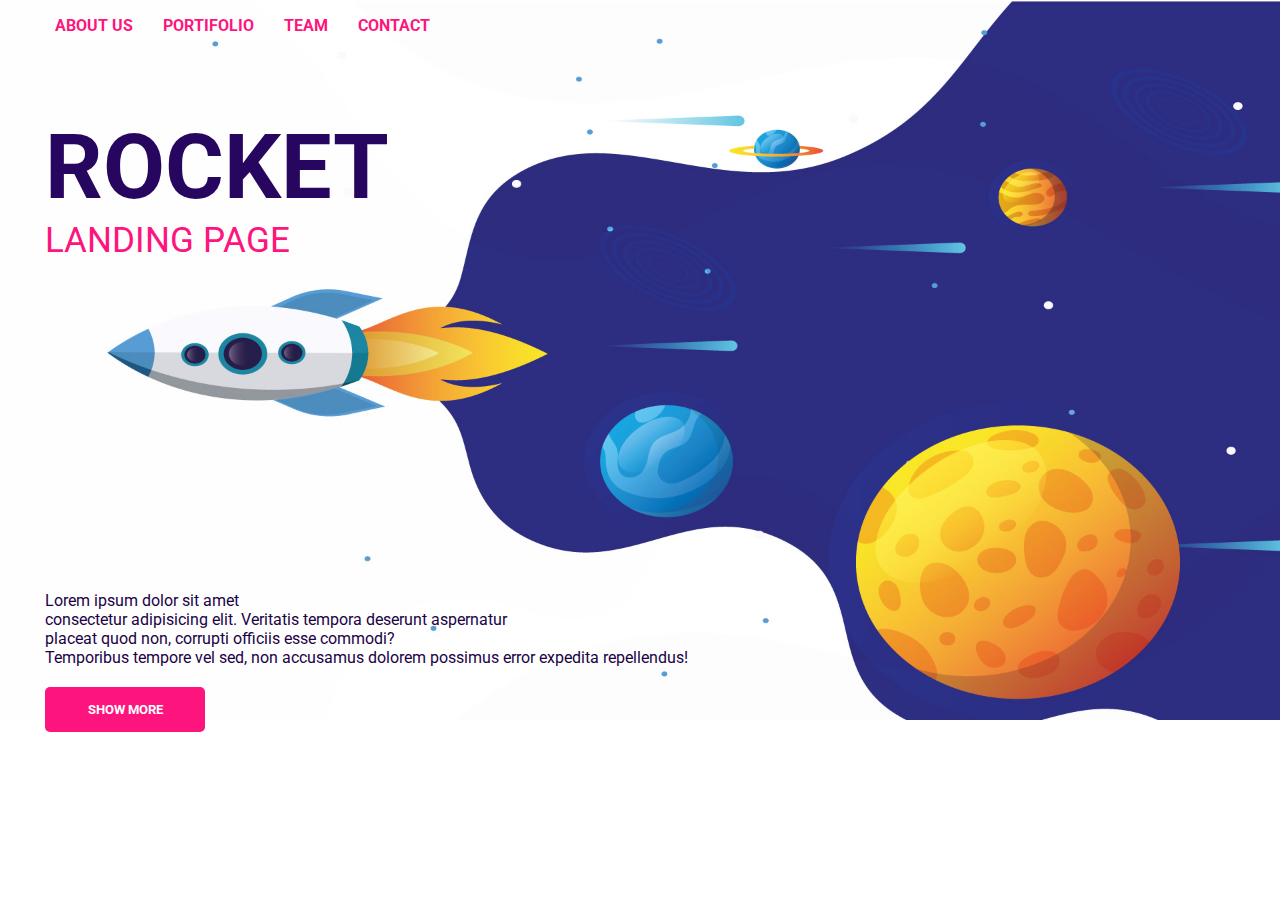
<file: index.html>
<!DOCTYPE html>
<html lang="pt-br">

<head>
    <meta charset="UTF-8">
    <meta http-equiv="X-UA-Compatible" content="IE=edge">
    <meta name="viewport" content="width=device-width, initial-scale=1.0">
    <title>ROCKET</title>
    <link rel="stylesheet" href="style.css">
    <link rel="preconnect" href="https://fonts.gstatic.com">
    <link href="https://fonts.googleapis.com/css2?family=Roboto:wght@300;900&display=swap" rel="stylesheet">
    <link rel="shortcut icon" href="./assets/rocket.png">
</head>

<body>
    <header>
        <nav>
            <ul class="nav-bar">
                <a href="aboutus.html"><li><b>ABOUT US</b></li></a>
                <a href="portifolio.html"><li><b>PORTIFOLIO</b></li></a>
                <a href="team.html"><li><b>TEAM</b></li></a>
                <a href="contact.html"></a><li><b>CONTACT</b></li></a>
            </ul>
    </header>
    <h1 id="title">ROCKET</h1>
    <p class="sub-title">LANDING PAGE</p>
    </nav>
    <p id="text">
        Lorem ipsum dolor sit amet<br> consectetur adipisicing elit. Veritatis tempora deserunt aspernatur <br>placeat quod non,
        corrupti officiis esse commodi?<br> Temporibus tempore vel sed, non accusamus dolorem possimus error expedita
        repellendus!
    
    </p>

    <a href="portifolio.html">
        <button class="btn"><B>SHOW MORE</B></button>
    </a>


</body>

</html>
</file>
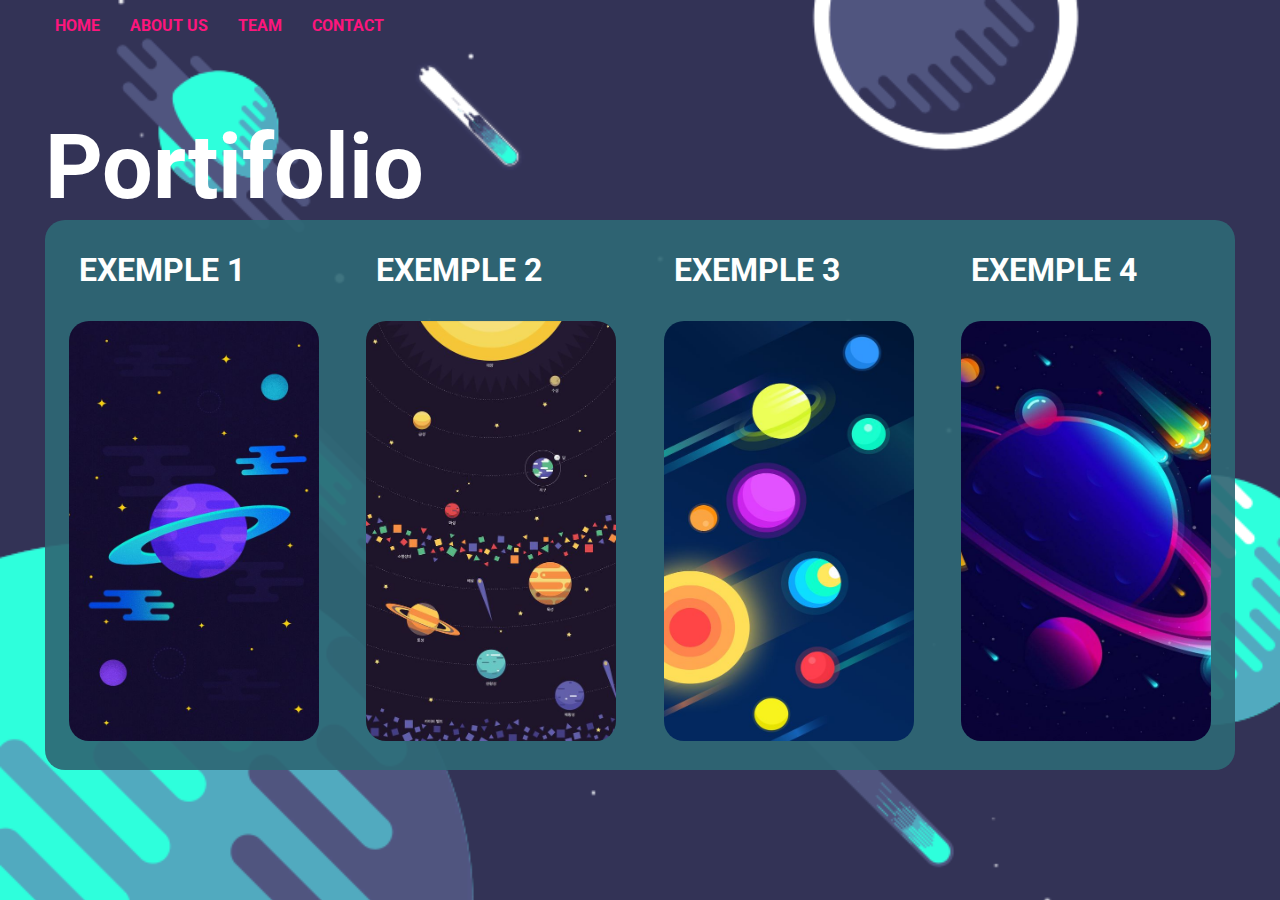
<file: portifolio.html>
<!DOCTYPE html>
<html lang="en">
<head>
    <meta charset="UTF-8">
    <meta http-equiv="X-UA-Compatible" content="IE=edge">
    <meta name="viewport" content="width=device-width, initial-scale=1.0">
    <title>PORTIFOLIO</title>
    <link rel="stylesheet" href="portifolio.css">
    <link rel="preconnect" href="https://fonts.gstatic.com">
    <link href="https://fonts.googleapis.com/css2?family=Roboto:wght@300;900&display=swap" rel="stylesheet">
    <link rel="shortcut icon" href="./assets/rocket.png">
</head>
<body>
    <header>
     <nav>
        <ul class="nav-bar">
            <a href="index.html" ><li><b>HOME</b></li></a>
            <a href="aboutus.html"><li><b>ABOUT US</b></li></a>
            <a href="team.html"><li><b>TEAM</b></li></a>
            <a href="contact.html"><li><b>CONTACT</b></li></a>
        </ul>
    </header>
    <h1 id="title">Portifolio</h1>
    </nav>
    <section class="exemples">
       <div class="card">
           <h1 class="text-card">EXEMPLE 1</h1>
                <a href="https://id.pinterest.com/pin/319755642288262852/" target="_blank">
                    <img class="card-images" src="./assets/exemple-1.jpg">
       </div>

       <div class="card">
        <h1 class="text-card">EXEMPLE 2</h1>
            <a href="https://id.pinterest.com/pin/319755642286289133/" target="_blank"> 
                <img class="card-images" src="./assets/exemple-2.jpg">
    </div>

    <div class="card">
        <h1 class="text-card">EXEMPLE 3</h1>
             <a href="https://id.pinterest.com/pin/319755642281015542/" target="_blank">
                 <img class="card-images" src="./assets/exemple-3.jpg">
    </div>

    <div class="card">
        <h1 class="text-card">EXEMPLE 4</h1>
            <a href="https://id.pinterest.com/pin/598556606715101228/" target="_blank">
                 <img class="card-images" src="./assets/exemple-4.jpg">
         </a>
    </div>

    </section>
    
</body>
</html>
</file>
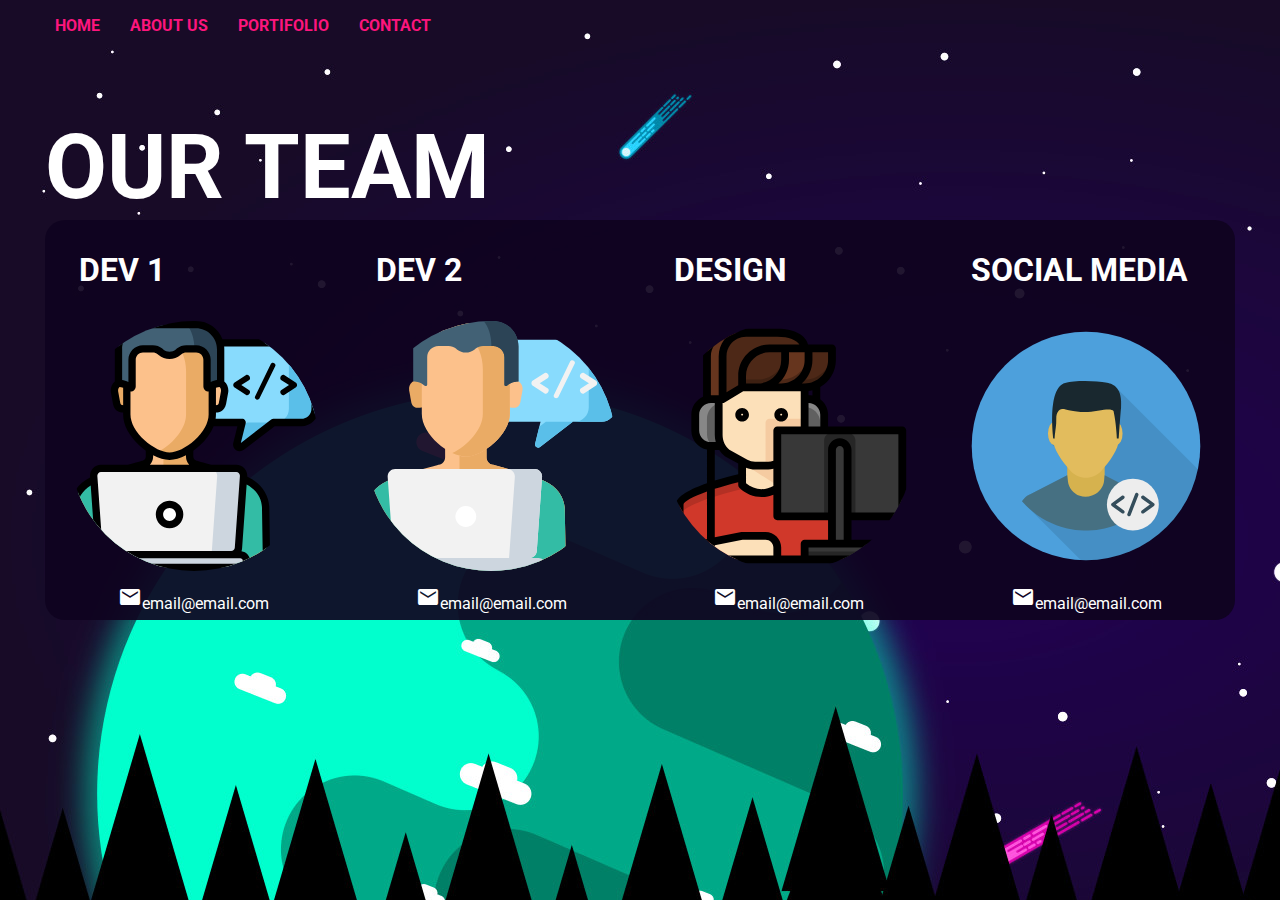
<file: team.html>
<!DOCTYPE html>
<html lang="pt-br">

<head>
    <meta charset="UTF-8">
    <meta http-equiv="X-UA-Compatible" content="IE=edge">
    <meta name="viewport" content="width=device-width, initial-scale=1.0">
    <title>TEAM</title>
    <link rel="stylesheet" href="team.css">
    <link rel="preconnect" href="https://fonts.gstatic.com">
    <link href="https://fonts.googleapis.com/css2?family=Roboto:wght@300;900&display=swap" rel="stylesheet">
    <link rel="shortcut icon" href="./assets/rocket.png">
    <link href="https://fonts.googleapis.com/icon?family=Material+Icons" rel="stylesheet">
    <link rel="stylesheet" href="https://cdnjs.cloudflare.com/ajax/libs/font-awesome/4.7.0/css/font-awesome.min.css">
</head>

<body>
    <header>
        <nav>
            <ul class="nav-bar">
                <a href="index.html">
                    <li><b>HOME</b></li>
                </a>
                <a href="aboutus.html">
                    <li><b>ABOUT US</b></li>
                </a>
                <a href="portifolio.html">
                    <li><b>PORTIFOLIO</b></li>
                </a>
                <a href="contact.html">
                    <li><b>CONTACT</b></li>
                </a>
            </ul>
    </header>
    <h1 id="title">OUR TEAM</h1>
    </nav>
    <section class="exemples">
        <div class="card">
            <h1 class="text-card">DEV 1</h1>
            <a href="https://www.flaticon.com/free-icon/web-development_1688400?term=web%20development&page=1&position=59&page=1&position=59&related_id=1688400&origin=style"
                target="_blank">
                <img class="card-images" src="./assets/dev1.svg"></a>
                <p class="social"><i class="large material-icons" style="color: white">email</i>email@email.com</p>
        </div>

        <div class="card">
            <h1 class="text-card">DEV 2</h1>
            <a href="https://www.flaticon.com/free-icon/web-development_1688451?term=web+development&related_id=1688400&origin=style" target="_blank">
                <img class="card-images" src="./assets/dev2.svg"></a>
                <p class="social"><i class="large material-icons" style="color: white">email</i>email@email.com</p>
        </div>

        <div class="card">
            <h1 class="text-card">DESIGN </h1>
            <a href="https://www.flaticon.com/free-icon/gamer_2317963?related_id=2317963" target="_blank">
                <img class="card-images" src="./assets/dev3.svg"></a>
                <p class="social"><i class="large material-icons" style="color: white">email</i>email@email.com</p>
        </div>

        <div class="card">
            <h1 class="text-card">SOCIAL MEDIA</h1>
            <a href="https://www.flaticon.com/free-icon/developer_1803671?term=web%20development&page=2&position=55&page=2&position=55&related_id=1803671&origin=search" target="_blank">
                <img class="card-images" src="./assets/dev4.svg"></a>
                <p class="social"><i class="large material-icons" style="color: white" te>email</i>email@email.com</p>
        </div>

    </section>
</body>

</html>
</file>
<file: style.css>
body {
    margin: 0px;
    background-image: url(assets/bg-1.jpg);
    background-repeat: no-repeat;
    background-size: 100%;
    
}

#title {
    font-family: 'Roboto', sans-serif;
    font-size: 90px;
    margin: 0;
    margin-top: 80px;
    color: #27065f;
    text-align: left;
    margin-left: 45px;
}

.sub-title {
    font-family: 'Roboto', sans-serif;
    font-size: 35px;
    margin: 0;
    margin-left: 45px;
    color: #fd157d;
    text-align: left;
}

.nav-bar {
    font-family: 'Roboto', sans-serif;
    list-style: none;
    display: flex;
}
a {
    text-decoration: none;
}

header nav li {
    margin: 0 15px;
    color: #fd157d;
}

header nav li:hover {
    color:#1c0346;
}

#text {
    color: #1c0346;
    margin: 0;
    margin-left: 45px;
    margin-top: 330px;
    font-family: 'Roboto', sans-serif;
    
}

button {
    background-color: #fd157d;
    font-family: 'Roboto', sans-serif;
    border: none;
    color: #fff;
    border: none;
    border-radius: 5px;
    text-align: center;
    width: 160px;
    height: 45px;
    margin: 0;
    margin-left: 45px;
    margin-top: 20px;
    cursor: pointer;
    
}
.btn:hover {
    background-color:#970647;
}

/*Responsividade*/
/* Landscape phone to portrait tablet */
@media (max-width: 767px) {  }


/* Landscape phones and down */
@media (max-width: 480px){
    body{
        height: calc(100vw - 55px);
    }
 
    header nav ul {
     position: fixed;
     bottom: 0;
     left: 0;
     width: 100%;
     padding: 0;
     margin:0;

     
     color: white;
     font-weight: bold;
     height: 55px;

     display: flex;
     justify-content: space-between;
     align-items: center;
    }
    header nav p {
        width: 100%;
        text-align: center;
    }
  }
</file>
<file: portifolio.css>
body {
    margin: 0px;
    background-image: url(./assets/gif-bg.gif);
    background-repeat: none;
    background-size: 100%;
}

#title {
    font-family: 'Roboto', sans-serif;
    font-size: 90px;
    margin: 0;
    margin-top: 80px;
    color: #FFF;
    text-align: left;
    margin-left: 45px;
}


.nav-bar {
    font-family: 'Roboto', sans-serif;
    list-style: none;
    display: flex;
}
a {
    text-decoration: none;
}

header nav li {
    margin: 0 15px;
    color: #fd157d;
}

header nav li:hover {
    color:#FFF;
}

.exemples {
    background-color: #2e6875ea;
    height: 550px;
    margin-left: 45px;
    margin-right: 45px;
    border-radius: 20px;
    display: flex;


}
.exemples .card {
    width: 250px;
    height: 350px;
    border-radius: 20px;
    margin-left: auto;
    margin-right: auto;
}

.exemples .card-images {
    width: 250px;
    border-radius: 20px;
    height: 420px;

}
.text-card{
    padding: 10px;
    color: #FFF;
    font-family: 'Roboto', sans-serif;
}

/*Responsividade*/
/* Landscape phone to portrait tablet */
@media (max-width: 767px) {  }


/* Landscape phones and down */
@media (max-width: 480px){
    body{
        height: calc(100vw - 55px);
    }
 
    header nav ul {
     position: fixed;
     bottom: 0;
     left: 0;
     width: 100%;
     padding: 0;
     margin:0;

     
     color: white;
     font-weight: bold;
     height: 55px;

     display: flex;
     justify-content: space-between;
     align-items: center;
    }
    header nav p {
        width: 100%;
        text-align: center;
    }
  }
</file>
<file: team.css>
body {
    margin: 0px;
    background-image: url(./assets/bg-3.jpg);
    background-repeat: no-repeat;
}

#title {
    font-family: 'Roboto', sans-serif;
    font-size: 90px;
    margin: 0;
    margin-top: 80px;
    color: #FFF;
    text-align: left;
    margin-left: 45px;
}


.nav-bar {
    font-family: 'Roboto', sans-serif;
    list-style: none;
    display: flex;
}
a {
    text-decoration: none;
}

header nav li {
    margin: 0 15px;
    color: #fd157d;
}

header nav li:hover {
    color:#FFF;
}

.exemples {
    background-color: #0f031fec;
    height: 400px;
    margin-left: 45px;
    margin-right: 45px;
    border-radius: 20px;
    display: flex;


}
.exemples .card {
    width: 250px;
    height: 350px;
    border-radius: 20px;
    margin-left: auto;
    margin-right: auto;
}

.exemples .card-images {
    width: 250px;
    height: 250px;
    border-radius: 180px;
    

}
.text-card{
    padding: 10px;
    color: #FFF;
    font-family: 'Roboto', sans-serif;
}
.social {
    padding: 10px;
    color: #FFF;
    font-family: 'Roboto', sans-serif;
    text-align: center;
    margin: 0;

}
/*Responsividade*/
/* Landscape phone to portrait tablet */
@media (max-width: 767px) {  }


/* Landscape phones and down */
@media (max-width: 480px){
    body{
        height: calc(100vw - 55px);
    }
 
    header nav ul {
     position: fixed;
     bottom: 0;
     left: 0;
     width: 100%;
     padding: 0;
     margin:0;

     
     color: white;
     font-weight: bold;
     height: 55px;

     display: flex;
     justify-content: space-between;
     align-items: center;
    }
    header nav p {
        width: 100%;
        text-align: center;
    }
  }

/* Portrait tablet to landscape and desktop */
/*@media (min-width: 768px) and (max-width: 979px) {  }

/* Large desktop */
/*@media (min-width: 1200px) {  }
</file>
